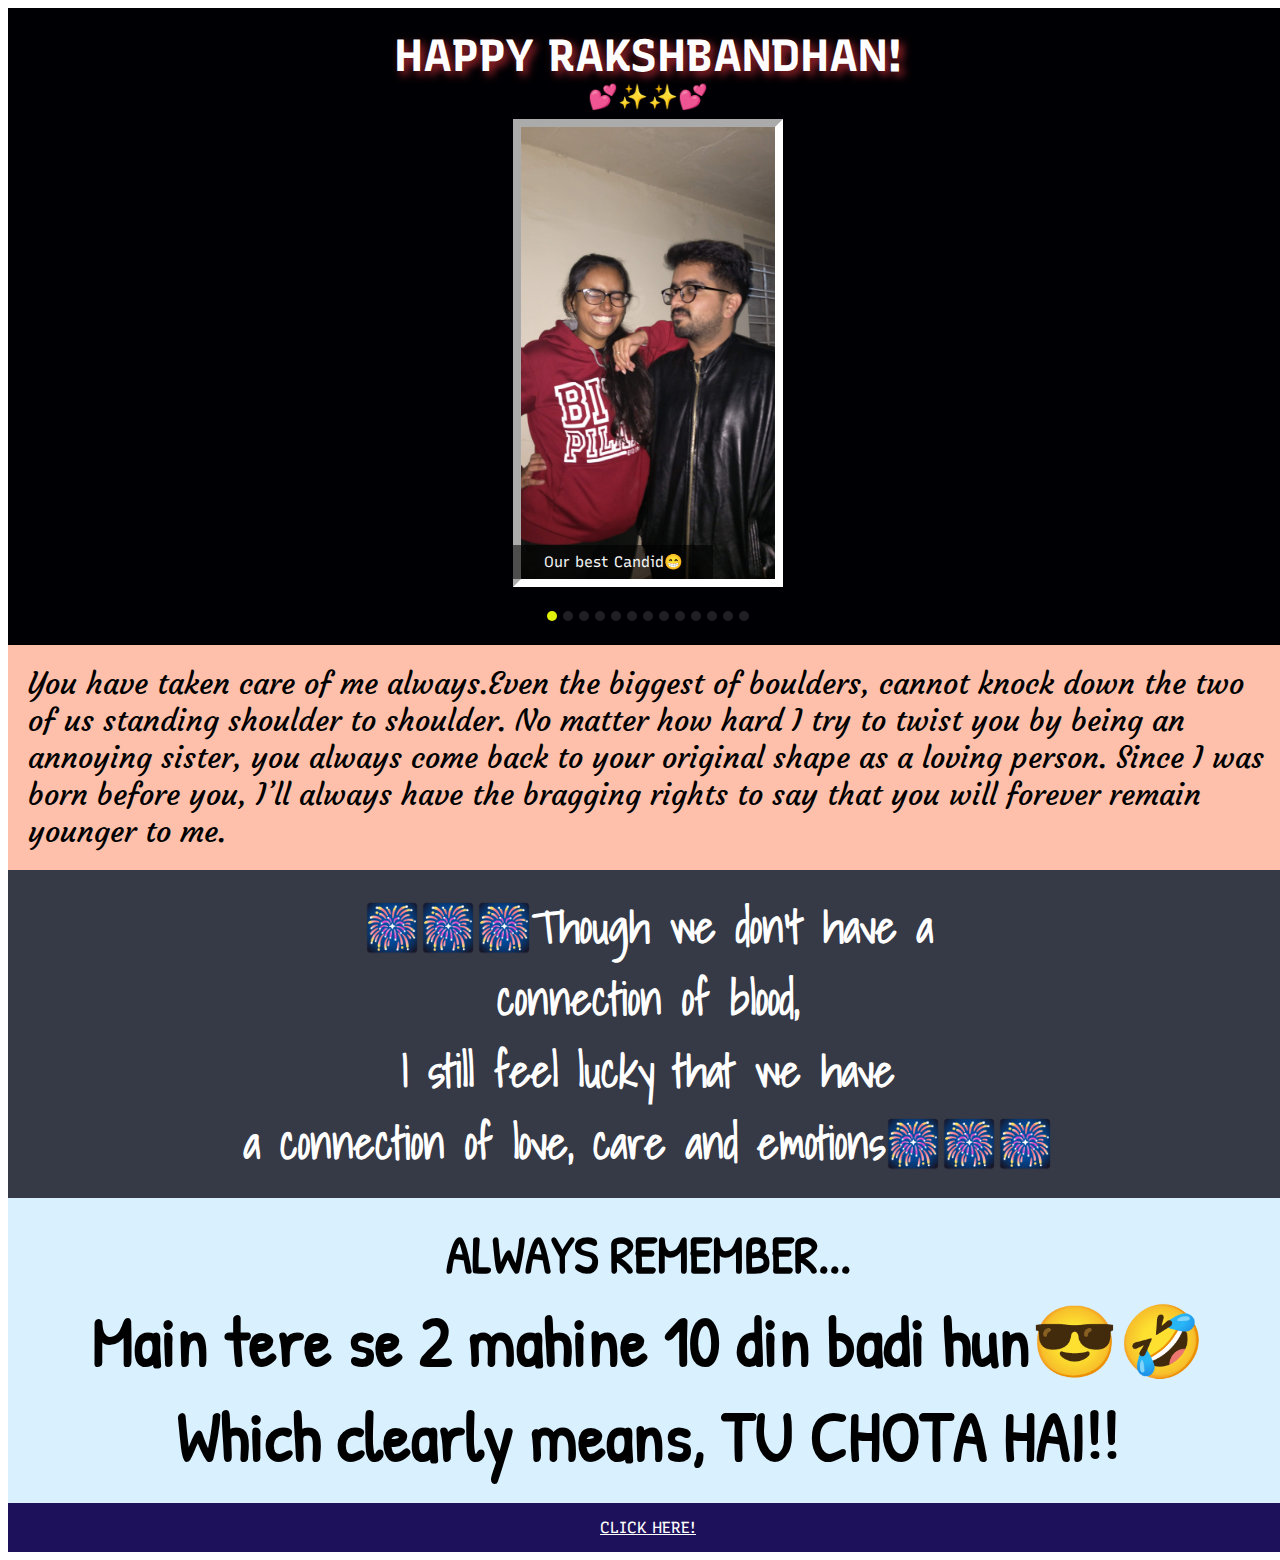
<file: Rakshabandhan/index.html>
<!DOCTYPE html>
<html>
<head>
     <title>HAPPY RAKHI❤</title>
<meta name="viewport" content="width=device-width, initial-scale=1">
<style>
  @import url('https://fonts.googleapis.com/css2?family=Recursive&display=swap');
  @import url('https://fonts.googleapis.com/css2?family=Shadows+Into+Light&display=swap');
  @import url('https://fonts.googleapis.com/css2?family=Courgette&display=swap');
  @import url('https://fonts.googleapis.com/css2?family=Patrick+Hand&display=swap');

* {box-sizing: border-box;}
body {font-family:'Recursive';
width:100%;}
.mySlides {display: none;}
img {vertical-align: middle;
border:8px inset white;
margin-bottom:0px;
}

#surprise{
  padding:15px;
  background-color: #1D115B;
}

a{
  color:white;
}

a:hover{
  color:yellow;
}

#autopics{
  background-color:#000004;
  padding:20px;
}

#wish{
  margin-bottom:0px;
  margin-top:0px;
  color:white;
  text-shadow: 4px 4px 8px #AD2831;
  font-size:45px;
}
#emoji{
  margin-top:0px;
  margin-bottom:8px;
}

#writeup{
  background-color:#FEC0AA;
  padding:20px;
  padding-bottom:20px;
  color:black;
  margin:0px;
  font-size:30px;
  font-family:'Courgette';
}

#poem{
background-color:#363946;
padding:20px;
color:white;
padding-top:20px;
margin:0px;
font-family:'Shadows Into Light';
font-size:45px;

}

#warning{
background-color:#D9F0FF;
margin:0px;
font-family:'Patrick Hand';
font-size:35px;

}

.vertical{
  width:270px !important;
  height:auto !important;
  margin:auto !important;
}
/* Slideshow container */
.slideshow-container {
  max-width: 1000px;
  position: relative;
  margin: auto;
}



/* Caption text */
.text {
  color: #f2f2f2;
  font-size: 15px;
  padding: 8px 12px;
  position: absolute;
  bottom: 8px;
  width: 100%;
  text-align: center;
  background-color: rgba(0,0,0,0.55);

}



.textv {
  color: #f2f2f2;
  font-size: 15px;
  padding: 8px 12px;
  position: absolute;
  bottom: 8px;
  width: 200px;
  text-align: center;
  background-color: rgba(0,0,0,0.55);
}
/* Number text (1/3 etc) */
.numbertext {
  color: #f2f2f2;
  font-size: 12px;
  padding: 8px 12px;
  position: absolute;
  top: 0;
}

#always{
  margin:0px;
  padding:20px;
  margin-bottom:2px;
  padding-bottom:2px;
}

#message{
  margin:0px;
  padding-bottom:20px;
  
}
/* The dots/bullets/indicators */
.dot {
  height: 10px;
  width: 10px;
  margin: 0 0.5px;
  background-color: rgba(187, 187, 187, 0.171);
  border-radius: 50%;
  display: inline-block;
  transition: background-color 0.6s ease;
  margin-top:0px;
}

.active {
  background-color: #e2f10c;
}

/* Fading animation */
.fade {
  -webkit-animation-name: fade;
  -webkit-animation-duration: 1.5s;
  animation-name: fade;
  animation-duration: 1.5s;
}

@-webkit-keyframes fade {
  from {opacity: .4} 
  to {opacity: 1}
}

@keyframes fade {
  from {opacity: .4} 
  to {opacity: 1}
}

/* On smaller screens, decrease text size */
@media only screen and (max-width: 300px) {
  .text {font-size: 11px}
}
</style>
</head>
<body>
<div id="autopics">
<h2 align="center" id="wish">HAPPY RAKSHBANDHAN!</h2>
<h2 align="center" id="emoji">💕✨✨💕</h2>
<div class="slideshow-container">

<div class="mySlides fade vertical">
  <img src="Candid.jpg" style="width:100%">
  <div class="textv">Our best Candid😁</div>
</div>

<div class="mySlides fade">
  <img src="Looters.jpg" style="width:100%">
  <div class="text">😋😋</div>
</div>


<div class="mySlides fade vertical">
  <img src="Oasis.jpg" style="width:100%" >
  <div class="textv">Our first pic😍</div>
</div>

<div class="mySlides fade vertical">
  <img src="Sunidhi.jpg" style="width:100%">
  <div class="textv">*Tired af!*🤭🤭</div>
</div>

<div class="mySlides fade vertical">
  <img src="Shreya.jpg" style="width:100%">
  <div class="textv">I am taller😎😎</div>
</div>

<div class="mySlides fade vertical">
  <img src="Snapchat.jpg" style="width:100%">
  <div class="textv">🤩🤩</div>
</div>

<div class="mySlides fade vertical">
  <img src="Show.jpg" style="width:100%">
</div>

<div class="mySlides fade vertical">
  <img src="Anc.jpg" style="width:100%">
  <div class="textv">😁🥰🥰😁</div>
</div>



<div class="mySlides fade vertical">
  <img src="Selfie.jpg" style="width:100%">
</div>


<div class="mySlides fade vertical">
  <img src="We.jpg" style="width:100%">
  <div class="textv" align="center">🤗🤪🤪🤗</div>
</div>

<div class="mySlides fade vertical">
  <img src="Prism.jpg" style="width:100%">
</div>
<div class="mySlides fade vertical">
  <img src="Event.jpg" style="width:100%">
  <div class="textv" align="center">🚲🚲🚲</div>
</div>

<div class="mySlides fade vertical">
  <img src="Snaps.jpg" style="width:100%">
  <div class="textv">📸📸📸🎊🎉</div>
</div>
</div>
<br>

<div style="text-align:center">
  <span class="dot"></span> 
  <span class="dot"></span> 
  <span class="dot"></span> 
  <span class="dot"></span> 
  <span class="dot"></span> 
  <span class="dot"></span> 
  <span class="dot"></span>
  <span class="dot"></span>
  <span class="dot"></span>
  <span class="dot"></span>
  <span class="dot"></span>
  <span class="dot"></span>
  <span class="dot"></span>
</div>
</div>

<div >
  <p id="writeup">
    You have taken care of me always.Even the biggest of boulders, cannot knock down the two of us standing shoulder to shoulder.
    No matter how hard I try to twist you by being an annoying sister, you always come back to your original shape as a loving person.
    Since I was born before you, I’ll always have the bragging rights to say that you will forever remain younger to me.
  </p>
</div>

<div>
  <h2 id="poem" align="center">
    🎆🎆🎆Though we don't have a </br>
    connection of blood,
  </br>
    I still feel lucky that we have </br>
    a connection of love, care and emotions🎆🎆🎆</br>
</h2>
</div>

<div id="warning" align="center">
  <h2 id="always">ALWAYS REMEMBER...</h2>
  <h1 id="message">Main tere se 2 mahine 10 din badi hun😎🤣
  </br>
  Which clearly means, TU CHOTA HAI!!
  
  </h1>
</div>

<div id="surprise" align="center">
  <a href="surprise.html" target="_blanck">CLICK HERE!</a>
</div>

<script>
var slideIndex = 0;
showSlides();

function showSlides() {
  var i;
  var slides = document.getElementsByClassName("mySlides");
  var dots = document.getElementsByClassName("dot");
  for (i = 0; i < slides.length; i++) {
    slides[i].style.display = "none";  
  }
  slideIndex++;
  if (slideIndex > slides.length) {slideIndex = 1}    
  for (i = 0; i < dots.length; i++) {
    dots[i].className = dots[i].className.replace(" active", "");
  }
  slides[slideIndex-1].style.display = "block";  
  dots[slideIndex-1].className += " active";
  setTimeout(showSlides, 2000); // Change image every 2 seconds
}
</script>

</body>
</html>
</file>
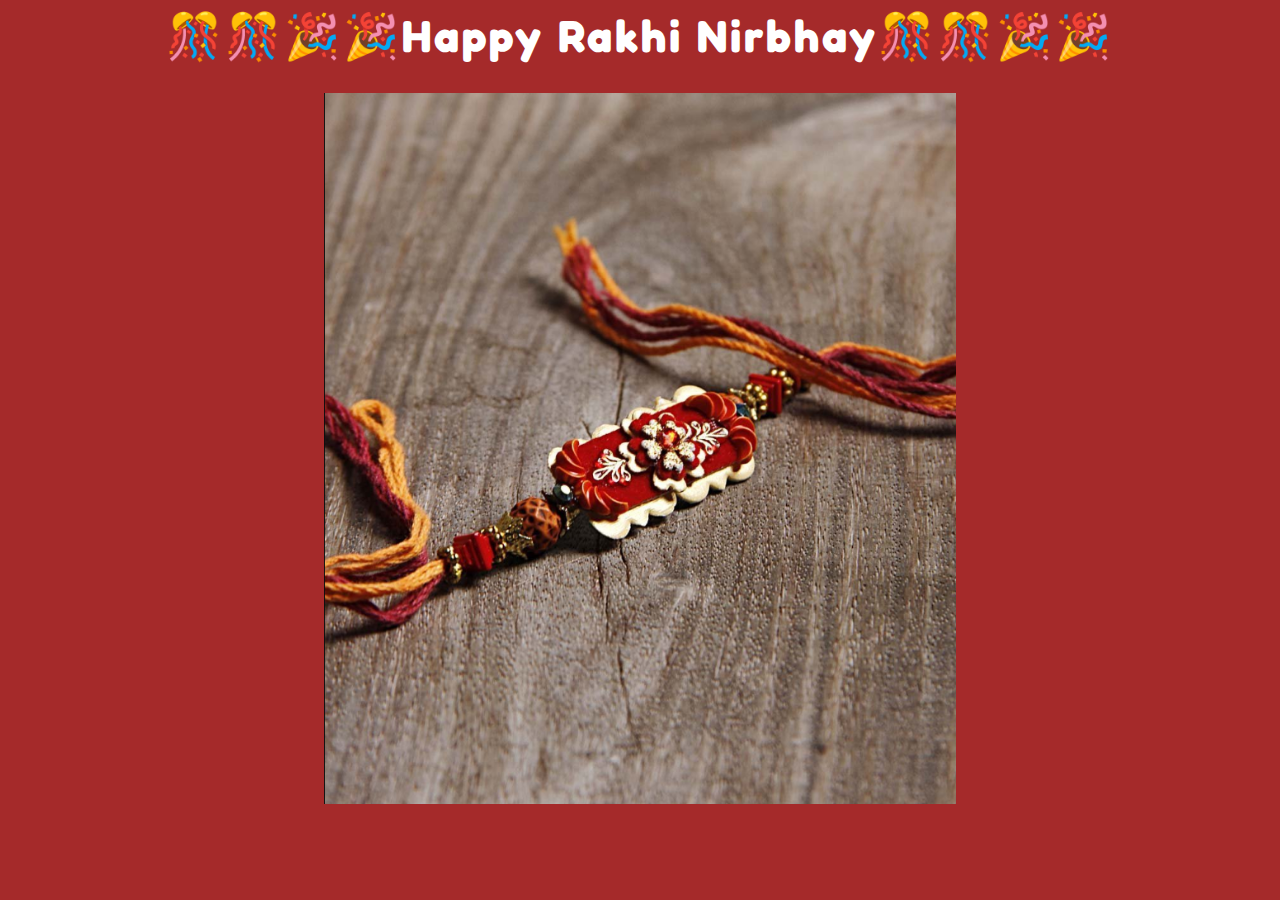
<file: Rakshabandhan/surprise.html>
<html>
     <header>
          <title>Virtual Rakhi❤</title>
<meta name="viewport" content="width=device-width, initial-scale=1">
<style>
     @import url('https://fonts.googleapis.com/css2?family=Fredoka+One&display=swap');
     body{
          background-color:brown;
     }
     h1{
          font-family:'Fredoka One';
          letter-spacing:3px;
          margin-top:5px;
          font-size:45px;
          color:white;
     }
     #vir-rakhi{
          background:brown;
     }
</style>

     </header>

     <body>
          <h1 align="center">🎊🎊🎉🎉Happy Rakhi Nirbhay🎊🎊🎉🎉</h1>
          
          <div id="vir-rakhi" align="center">
               <img src="Rakhi.png" style="width:50%;">
          </div>
     </body>
</html>
</file>
